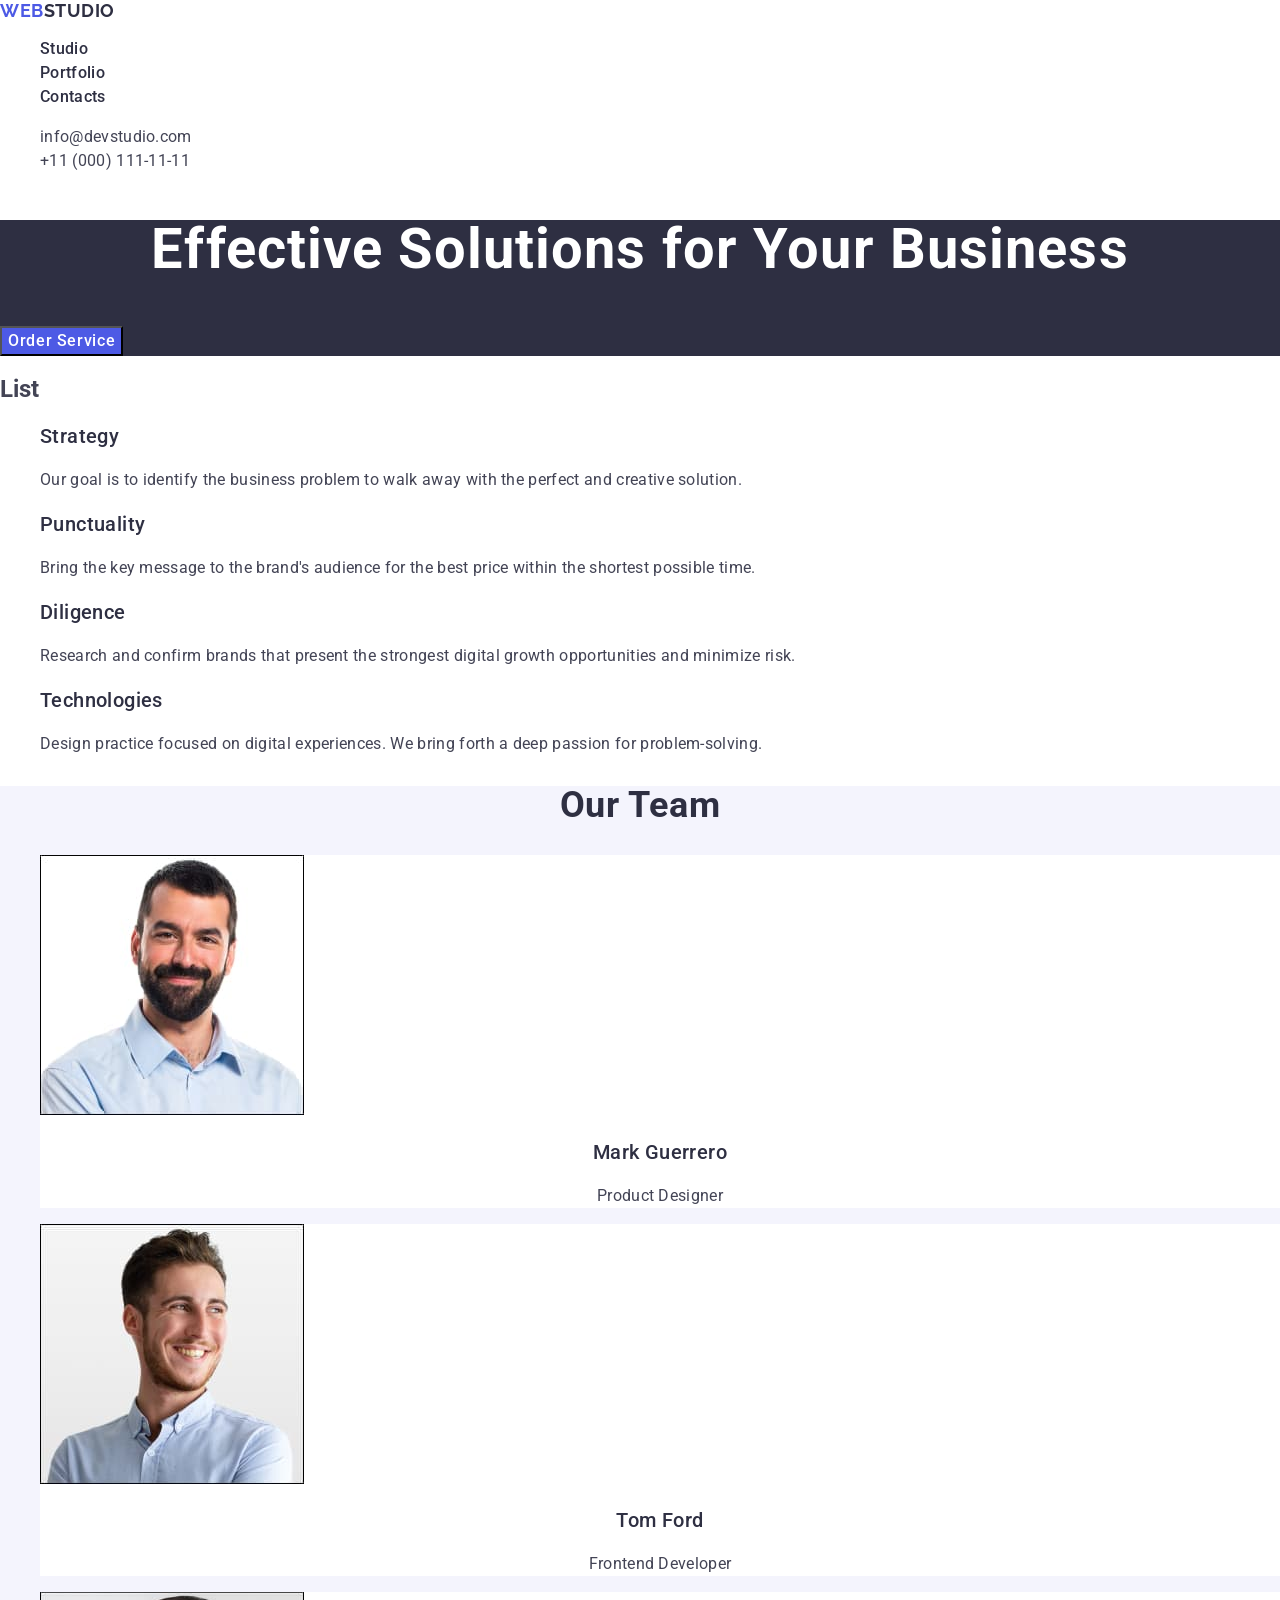
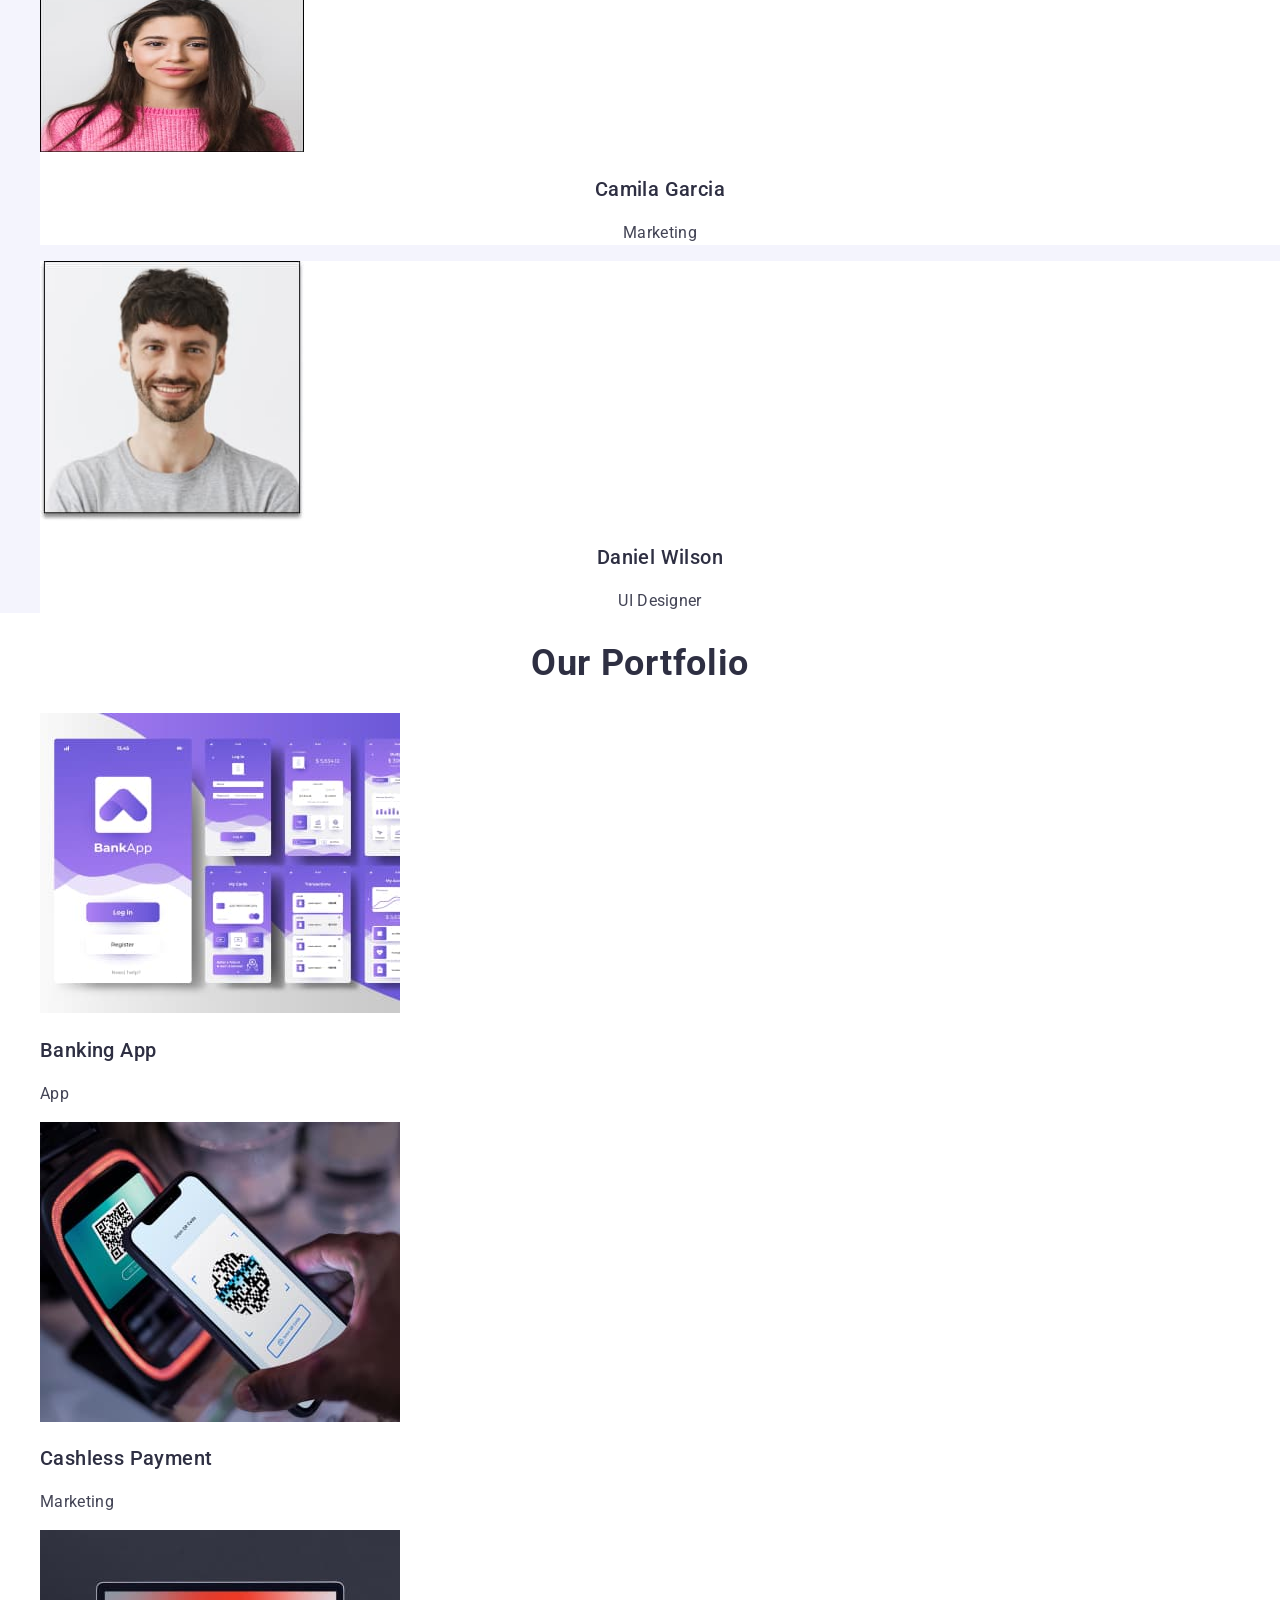
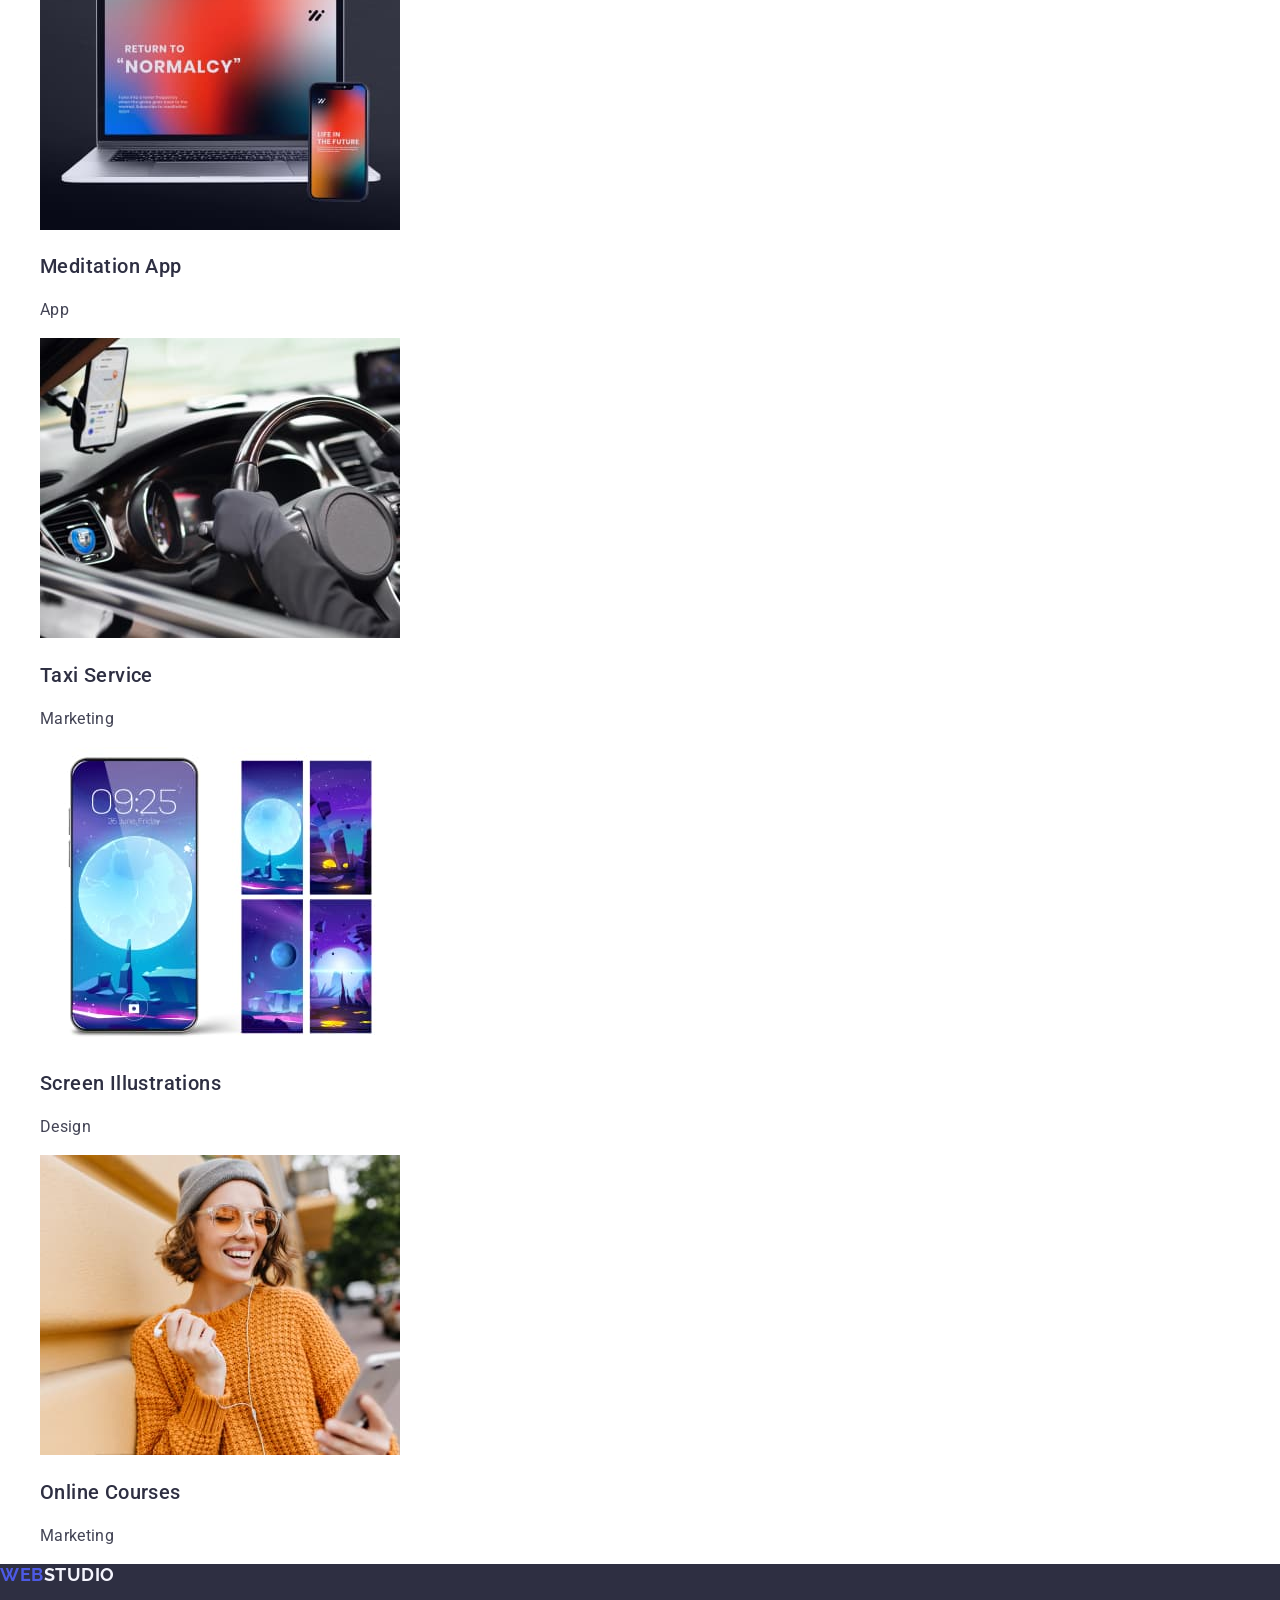
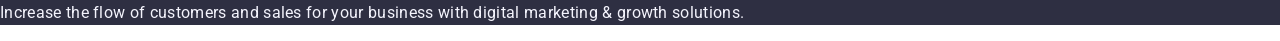
<file: index.html>
<!DOCTYPE html>
<html lang="en">

<head>
    <meta charset="UTF-8">
    <meta name="viewport" content="width=device-width, initial-scale=1.0">
    <title>WebStudio</title>
    <link rel="stylesheet" href="https://cdn.jsdelivr.net/npm/modern-normalize@2.0.0/modern-normalize.min.css">
    <link rel="preconnect" href="https://fonts.googleapis.com">
    <link rel="preconnect" href="https://fonts.gstatic.com" crossorigin>
    <link href="https://fonts.googleapis.com/css2?family=Raleway:wght@700&family=Roboto:wght@400;500;700&display=swap"
        rel="stylesheet">
    <link href="https://fonts.googleapis.com/css2?family=Raleway:wght@700&display=swap" rel="stylesheet">
    <link rel="stylesheet" href="./css/styles.css" />
</head>

<body>
    <header class="header">
        <nav class="header-navigation">
            <a class="header-logo" href="./index.html">Web<span>Studio</span></a>

            <ul class="header-menu-list">
                <li class="header-menu-item">
                    <a class="header-menu-link" href="./index.html">Studio</a>
                </li>
                <li class="header-menu-item">
                    <a class="header-menu-link" href="">Portfolio</a>
                </li>
                <li class="header-menu-item">
                    <a class="header-menu-link" href="">Contacts</a>
                </li>
            </ul>

        </nav>

        <address class="address">
            <ul class="header-address-list">
                <li class="header-address-item">
                    <a class="header-address-link" href="mailto:info@devstudio.com">info@devstudio.com</a>
                </li>
                <li class="header-address-item">
                    <a class="header-address-link" href="tel:+110001111111">+11 (000) 111-11-11</a>
                </li>
            </ul>
        </address>
    </header>

    <main>
        <section class="hero">
            <h1 class="hero-title">Effective Solutions for Your Business</h1>
            <button type="button" class="hero-btn">Order Service</button>
        </section>

        <section class="features">
            <h2 class="visually-hidden">List</h2>
            <ul class="features-list">
                <li class="features-item">
                    <h3 class="features-subtitle">Strategy</h3>
                    <p class="features-item-text">Our goal is to identify the business
                        problem to walk away with the perfect and creative solution.</p>
                </li>
                <li class="features-item">
                    <h3 class="features-subtitle">Punctuality</h3>
                    <p class="features-item-text">Bring the key message to the brand's audience for the best price
                        within the shortest possible
                        time.</p>
                </li>
                <li class="features-item">
                    <h3 class="features-subtitle">Diligence</h3>
                    <p class="features-item-text">Research and confirm brands that present the strongest digital growth
                        opportunities and
                        minimize
                        risk.</p>
                </li>
                <li class="features-item">
                    <h3 class="features-subtitle">Technologies</h3>
                    <p class="features-item-text">Design practice focused on digital experiences. We bring forth a deep
                        passion for
                        problem-solving.</p>
                </li>
            </ul>
        </section>

        <section class="team">
            <h2 class="team-title">Our Team</h2>
            <ul class="team-list">
                <li class="team-item">
                    <img class="team-picture" src="./images/img.jpg" alt="cool man with a beard" width="264">
                    <h3 class="team-subtitle">Mark Guerrero</h3>
                    <p class="team-item-text">Product Designer</p>
                </li>
                <li class="team-item">
                    <img class="team-picture" src="./images/img-2.jpg" alt="smiling man with beard" width="264">
                    <h3 class="team-subtitle">Tom Ford</h3>
                    <p class="team-item-text">Frontend Developer</p>
                </li>
                <li class="team-item">
                    <img class="team-picture" src="./images/img-3.jpg" alt="cute girl" width="264" height="160">
                    <h3 class="team-subtitle">Camila Garcia</h3>
                    <p class="team-item-text">Marketing</p>
                </li>
                <li class="team-item">
                    <img class="team-picture" src="./images/img-4.jpg" alt="handsome man with beard" width="264">
                    <h3 class="team-subtitle">Daniel Wilson</h3>
                    <p class="team-item-text">UI Designer</p>
                </li>
            </ul>
        </section>

        <section class="portfolio">
            <h2 class="portfolio-title">Our Portfolio</h2>
            <ul class="portfolio-list">
                <li class="portfolio-item">
                    <img class="portfolio-picture" src="./images/img5.jpg" alt="Banking App" width="360">
                    <h3 class="portfolio-subtitle">Banking App</h3>
                    <p class="portfolio-item-text">App</p>
                </li>
                <li class="portfolio-item">
                    <img class="portfolio-picture" src="./images/img6.jpg" alt="Cashless Payment" width="360">
                    <h3 class="portfolio-subtitle">Cashless Payment</h3>
                    <p class="portfolio-item-text">Marketing</p>
                </li>
                <li class="portfolio-item">
                    <img class="portfolio-picture" src="./images/img7.jpg" alt="Meditation App" width="360">
                    <h3 class="portfolio-subtitle">Meditation App</h3>
                    <p class="portfolio-item-text">App</p>
                </li>
                <li class="portfolio-item">
                    <img class="portfolio-picture" src="./images/img8.jpg" alt="Taxi Service" width="360">
                    <h3 class="portfolio-subtitle">Taxi Service</h3>
                    <p class="portfolio-item-text">Marketing</p>
                </li>
                <li class="portfolio-item">
                    <img class="portfolio-picture" src="./images/img9.jpg" alt="Screen Illustrations" width="360">
                    <h3 class="portfolio-subtitle">Screen Illustrations</h3>
                    <p class="portfolio-item-text">Design</p>
                </li>
                <li class="portfolio-item">
                    <img class="portfolio-picture" src="./images/img10.jpg" alt="Online Courses" width="360">
                    <h3 class="portfolio-subtitle">Online Courses</h3>
                    <p class="portfolio-item-text">Marketing</p>
                </li>
            </ul>
        </section>
    </main>

    <footer class="footer">
        <a class="footer-logo" href="./index.html">Web<span class="footer-logo-color">Studio</span></a>
        <p class="footer-text">Increase the flow of customers and sales for your business with digital marketing &
            growth solutions.</p>

    </footer>

</body>

</html>
</file>
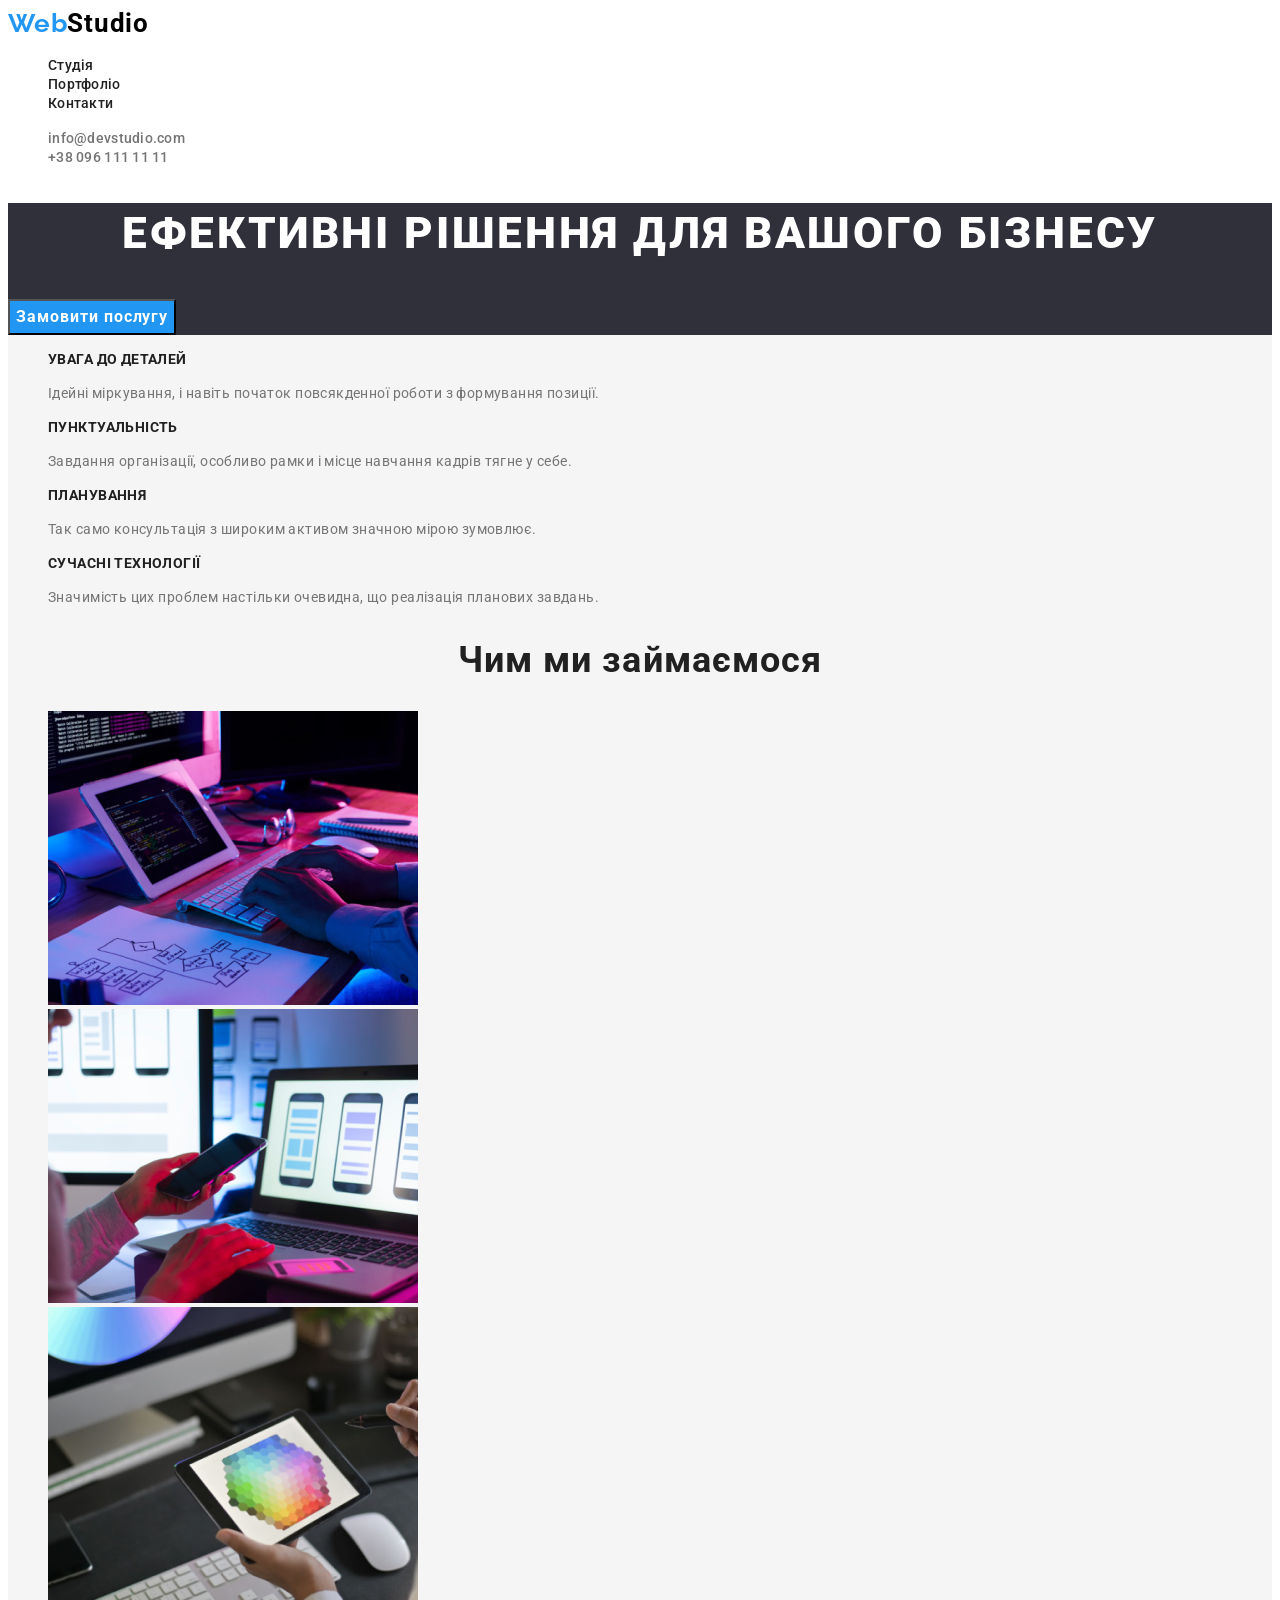
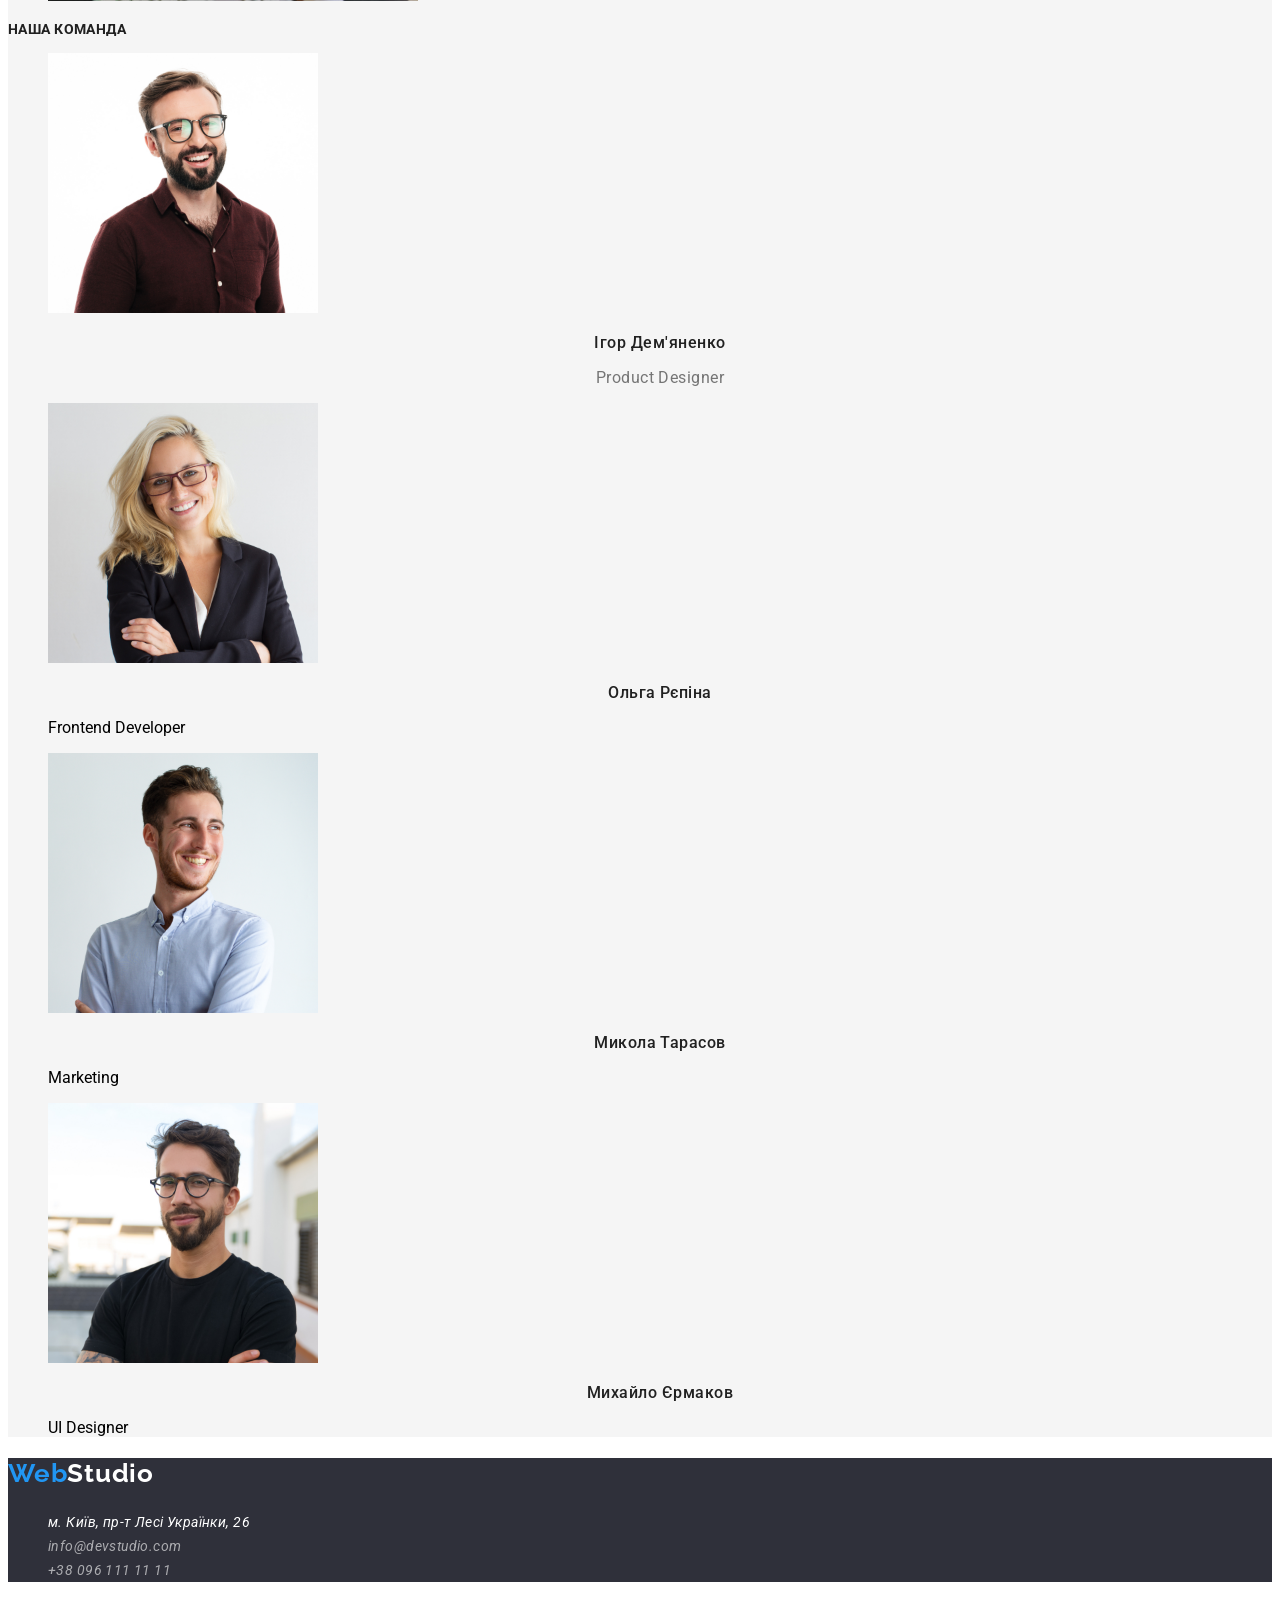
<file: goit-markup-hw-02/index.html>
<!DOCTYPE html>
<html lang="uk">

<head>
    <meta charset="UTF-8">
    <meta http-equiv="X-UA-Compatible" content="IE=edge">
    <meta name="viewport" content="width=device-width, initial-scale=1.0">
    <title>Web Studio</title>

    <link rel="preconnect" href="https://fonts.googleapis.com">
    <link rel="preconnect" href="https://fonts.gstatic.com" crossorigin>
    <link
        href="https://fonts.googleapis.com/css2?family=Raleway:wght@700&family=Roboto:wght@400;500;700;900&display=swap"
        rel="stylesheet">

    <link rel="stylesheet" href="./css/style.css" </head>

<body class="body">
    <header class="header">
        <a href="#" class="link"><span class="one">Web</span><span class="black">Studio</span></a>
        <nav class="nav">
            <ul class="list">
                <li><a class="link items navi" href="#">Студія</a></li>

                <li><a class="link items navi" href="./portfolio.html">Портфоліо</a></li>
                <li><a class="link items navi" href="#">Контакти</a></li>
            </ul>
        </nav class="header-nav">
        <ul class="list">
            <li><a class="link navigation navi" href="mailto:info@devstudio.com">info@devstudio.com</a></li>
            <li><a class="link navigation navi" href="tel:+380961111111">+38 096 111 11 11</a></li>
        </ul>
    </header>

    <main class="main">
        <section class="hero">
            <h1 class="title">Ефективні рішення для вашого бізнесу</h1>
            <button class="title-button" type="button">Замовити послугу</button>
        </section>

        <section class="section-content">
            <h2 class="visually-hidden">Наші переваги</h2>
            <ul class="list">
                <li>
                    <h3 class="subject">УВАГА ДО ДЕТАЛЕЙ</h3>
                    <p class="text">Ідейні міркування, і навіть початок повсякденної роботи з формування позиції.</p>
                </li>

                <li>
                    <h3 class="subject">ПУНКТУАЛЬНІСТЬ</h3>
                    <p class="text">Завдання організації, особливо рамки і місце навчання кадрів тягне у себе.</p>
                </li>

                <li>
                    <h3 class="subject">ПЛАНУВАННЯ</h3>
                    <p class="text">Так само консультація з широким активом значною мірою зумовлює.</p>
                </li>

                <li>
                    <h3 class="subject">СУЧАСНІ ТЕХНОЛОГІЇ</h3>
                    <p class="text">Значимість цих проблем настільки очевидна, що реалізація планових завдань.</p>
                </li>
            </ul>
        </section>

        <section class="picture">
            <h2 class="caption">Чим ми займаємося</h2>

            <ul class="list">
                <li>
                    <img class="picture-one" src="./picture/box.jpg" alt="WebStudio" width="370" height="294">
                </li>

                <li>
                    <img class="picture-two" src="./picture/box 2.jpg" alt="WebStudio" width="370" height="294">
                </li>

                <li>
                    <img class="picture-three" src="./picture/box 3.jpg" alt="WebStudio" width="370" height="294">
                </li>
            </ul>
        </section>

        <section class="team">
            <h2 class="subject">
                Наша команда
            </h2>

            <ul class="list">
                <li>
                    <img class="image-one" src="./picture/about4.jpg" alt="команда" width="270" height="260">
                    <h3 class="name name-one">Ігор Дем'яненко</h3>
                    <p class="desc desc-one">Product Designer</p>
                </li>

                <li>
                    <img class="image-two" src=" ./picture/about1.jpg" alt="команда" width="270" height="260">
                    <h3 class="name name-two">Ольга Рєпіна</h3>
                    <p lass="desc desc-two">Frontend Developer</p>
                </li>

                <li>
                    <img class="image-three" src=" ./picture/about2.jpg" alt="команда" width="270" height="260">
                    <h3 class="name name-three">Микола Тарасов</h3>
                    <p lass="desc desc-three">Marketing</p>
                </li>

                <li>
                    <img class="image-four" src=" ./picture/about3.jpg" alt="команда" width="270" height="260">
                    <h3 class="name name-four">Михайло Єрмаков</h3>
                    <p lass="desc desc-four">UI Designer</p>
                </li>
            </ul>
        </section>
    </main>

    <footer class="footer">
        <a class="link" href="#">
            <h4 class="logo-footer"> <span class="one">Web</span><span class="two">Studio</span></h4>
        </a>
        <address class="adress">
            <ul class="list">
                <li> <a class="link maps" href="https://goo.gl/maps/3FkM1GqSD497Q1go9" target="_blank"
                        rel="noopener noreferrer nofollow">м.
                        Київ, пр-т Лесі Українки, 26</a>
                </li>
                <li><a class="link mail" href="mailto:info@devstudio.com">info@devstudio.com</a></li>
                <li><a class="link tel" href="tel:+380961111111">+38 096 111 11 11</a></li>
            </ul>
        </address>
    </footer>
</body>

</html>
</file>
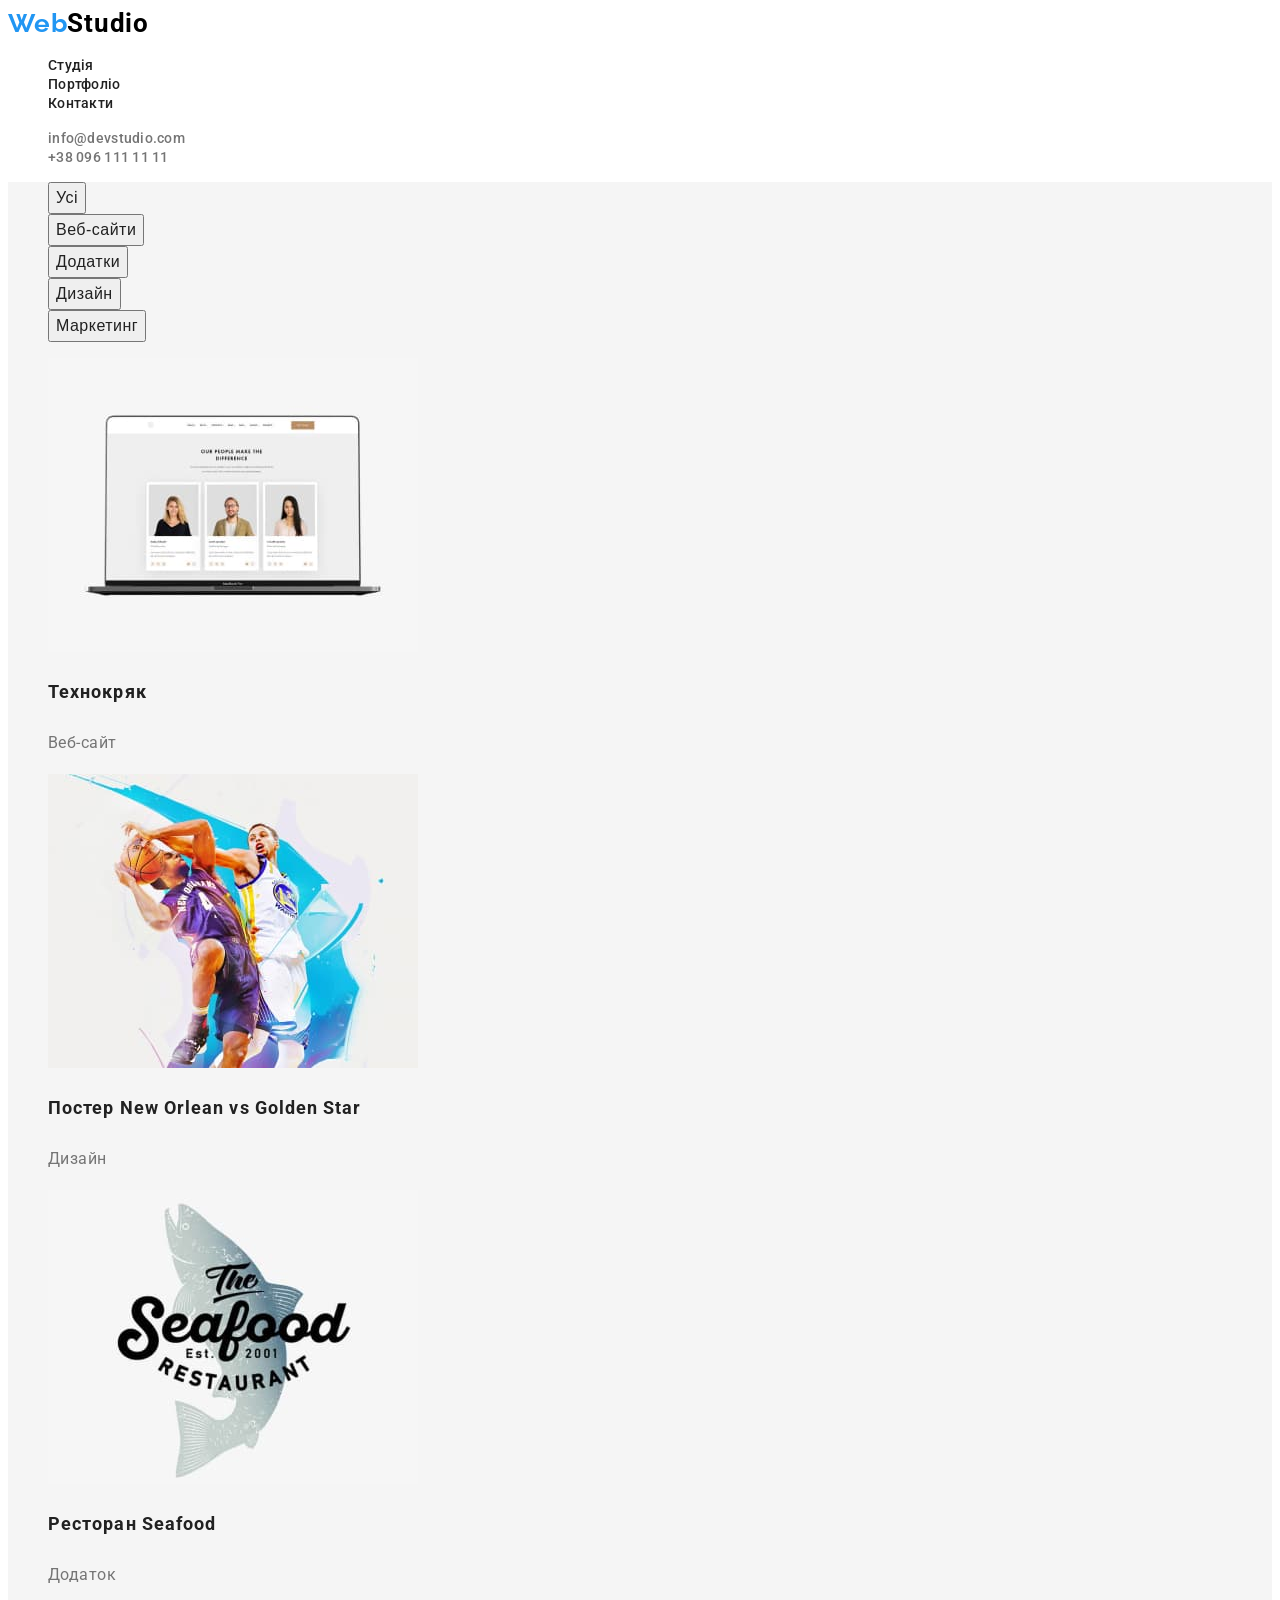
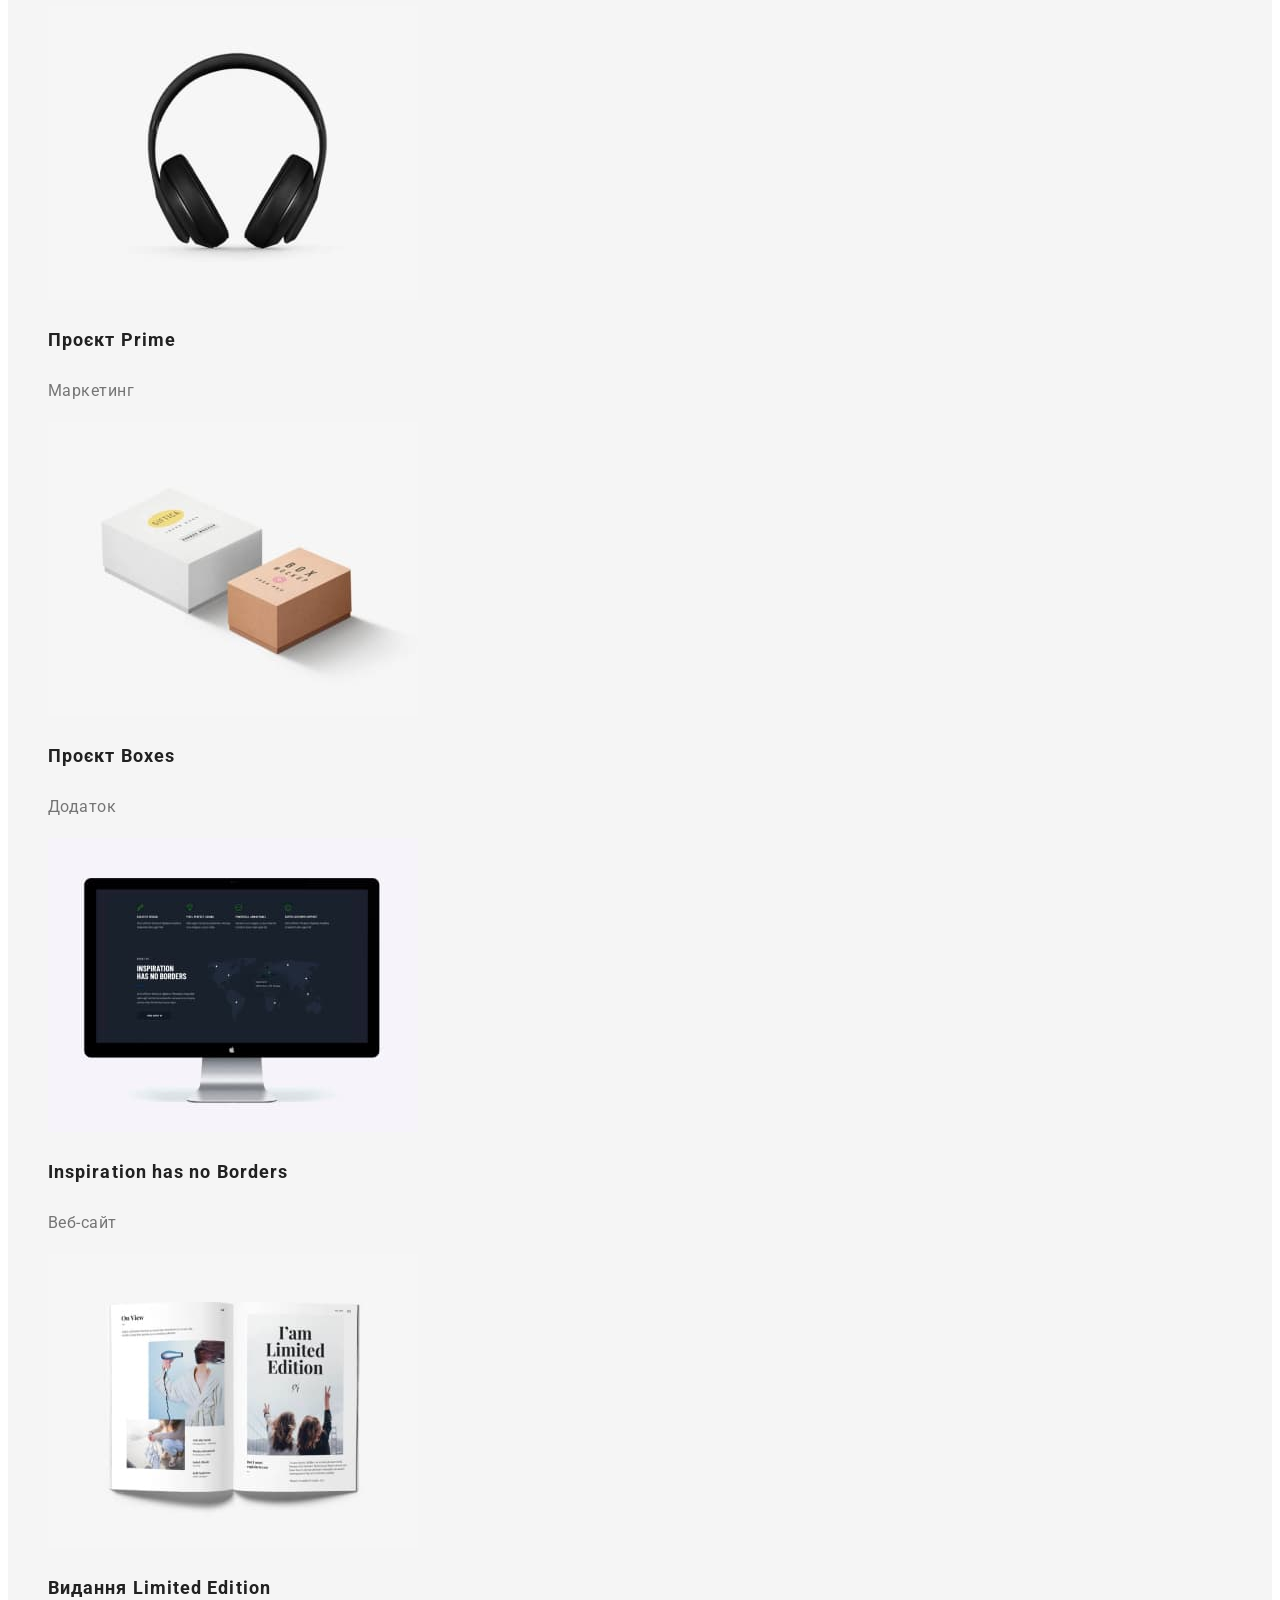
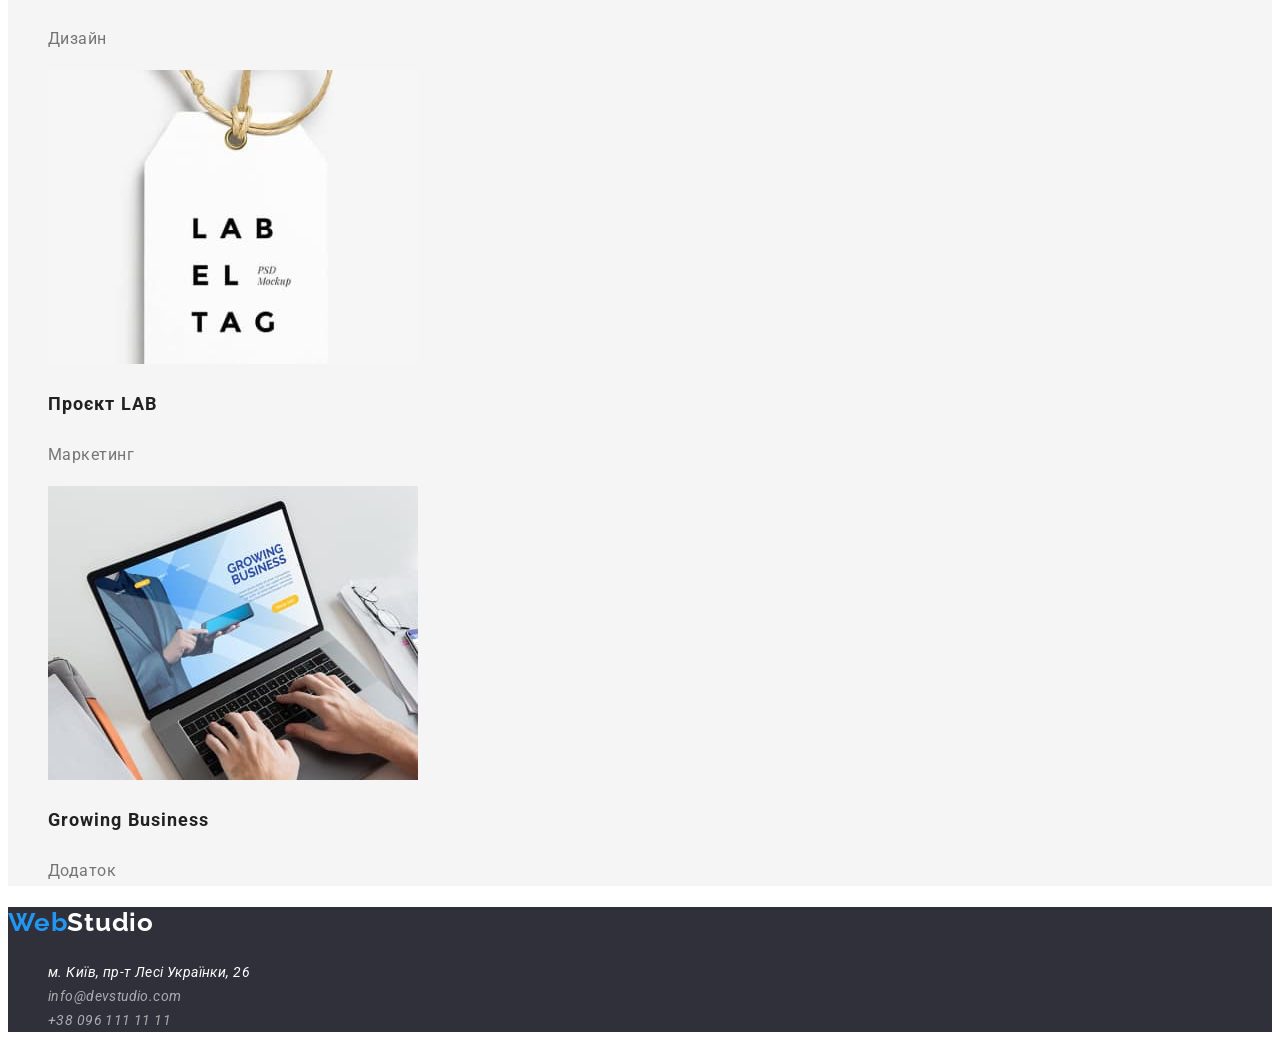
<file: goit-markup-hw-02/portfolio.html>
<!DOCTYPE html>
<html lang="uk">

<head>
    <meta charset="UTF-8">
    <meta http-equiv="X-UA-Compatible" content="IE=edge">
    <meta name="viewport" content="width=device-width, initial-scale=1.0">
    <title>Web Studio</title>

    <link rel="preconnect" href="https://fonts.googleapis.com">
    <link rel="preconnect" href="https://fonts.gstatic.com" crossorigin>
    <link href="https://fonts.googleapis.com/css2?family=Roboto:wght@400;700;900&display=swap" rel="stylesheet">
    <link rel="preconnect" href="https://fonts.googleapis.com">
    <link rel="preconnect" href="https://fonts.gstatic.com" crossorigin>
    <link href="https://fonts.googleapis.com/css2?family=Raleway:wght@700&display=swap" rel="stylesheet">

    <link rel="stylesheet" href="./css/style.css" </head>

<body class="body">
    <header class="header">
        <a href="#" class="header-logo link"> <span class="one">Web</span><span class="black">Studio</span></a>
        <nav class="nav">
            <ul class="list">
                <li><a class="link items navi" href="./index.html">Студія</a></li>
                <li><a class="link items navi" href="#">Портфоліо</a></li>
                <li><a class="link items navi" href="#">Контакти</a></li>
            </ul>
        </nav class="nav">
        <ul class="list">
            <li><a class="link navigation navi" href="mailto:info@devstudio.com">info@devstudio.com</a></li>
            <li><a class="link navigation navi" href="tel:+380961111111">+38 096 111 11 11</a></li>
        </ul>
    </header>

    <main class="main-portfolio">
        <section>
            <h1 class="visually-hidden">Проєкти</h1>
            <ul class="list">
                <li><button class="portfolio-button button" type="button">Усі</button></li>
                <li><button class="portfolio-button button" type="button">Веб-сайти</button></li>
                <li><button class="portfolio-button button" type="button">Додатки</button></li>
                <li><button class="portfolio-button button" type="button">Дизайн</button></li>
                <li><button class="portfolio-button button" type="button">Маркетинг</button></li>
            </ul>

            <ul class="list">
                <li>
                    <img src="./portfolio-pictures/img-1.jpg" alt="Технокряк" width="370px" height="294px">
                    <h3 class="portfolio-title">Технокряк</h3>
                    <p class="portfolio-text">Веб-сайт</p>
                </li>
                <li>
                    <img src="./portfolio-pictures/img-2.jpg" alt="Постер New Orlean vs Golden Star" width="370px"
                        height="294px">
                    <h3 class="portfolio-title">Постер New Orlean vs Golden Star</h3>
                    <p class="portfolio-text">Дизайн</p>
                </li>
                <li>
                    <img src="./portfolio-pictures/img-3.jpg" alt="Ресторан Seafood" width="370px" height="294px">
                    <h3 class="portfolio-title">Ресторан Seafood</h3>
                    <p class="portfolio-text">Додаток</p>
                </li>
                <li>
                    <img src="./portfolio-pictures/img-4.jpg" alt="Проєкт Prime" width="370px" height="294px">
                    <h3 class="portfolio-title">Проєкт Prime</h3>
                    <p class="portfolio-text">Маркетинг</p>
                </li>
                <li>
                    <img src="./portfolio-pictures/img-5.jpg" alt="Проєкт Boxes" width="370px" height="294px">
                    <h3 class="portfolio-title">Проєкт Boxes</h3>
                    <p class="portfolio-text">Додаток</p>
                </li>
                <li>
                    <img src="./portfolio-pictures/img-6.jpg" alt="Inspiration has no Borders" width="370px"
                        height="294px">
                    <h3 class="portfolio-title">Inspiration has no Borders</h3>
                    <p class="portfolio-text">Веб-сайт</p>
                </li>
                <li>
                    <img src="./portfolio-pictures/img-7.jpg" alt="Видання Limited Edition" width="370px"
                        height="294px">
                    <h3 class="portfolio-title">Видання Limited Edition</h3>
                    <p class="portfolio-text">Дизайн</p>
                </li>
                <li>
                    <img src="./portfolio-pictures/img-8.jpg" alt="Проєкт LAB" width="370px" height="294px">
                    <h3 class="portfolio-title">Проєкт LAB</h3>
                    <p class="portfolio-text">Маркетинг</p>
                </li>
                <li>
                    <img src="./portfolio-pictures/img-9.jpg" alt="Growing Business" width="370px" height="294px">
                    <h3 class="portfolio-title">Growing Business</h3>
                    <p class="portfolio-text">Додаток</p>
                </li>
            </ul>
        </section>

    </main>

    <footer class="footer">
        <a class="link" href="#">
            <h4 class="logo-footer"> <span class="one">Web</span><span class="two">Studio</span></h4>
        </a>
        <address class="adress">
            <ul class="list">
                <li> <a class="link maps" href="https://goo.gl/maps/3FkM1GqSD497Q1go9" target="_blank"
                        rel="noopener noreferrer nofollow">м.
                        Київ, пр-т Лесі Українки, 26</a>
                </li>
                <li><a class="link mail" href="mailto:info@devstudio.com">info@devstudio.com</a></li>
                <li><a class="link tel" href="tel:+380961111111">+38 096 111 11 11</a></li>
            </ul>
        </address>
    </footer>
</body>

</html>
</file>
<file: css/styles.css>
body {
    font-family: "Roboto", sans-serif;
    color: #434455;
    background-color: #FFFFFF;
}

ul {
    list-style-type: none;
}

a {
    text-decoration: none;
}


.header-logo {
    color: var(--IRIS, #4D5AE5);
        font-family: Raleway, sans-serif;
        font-size: 18px;
        font-style: normal;
        font-weight: 700;
        line-height: 1.17;
        letter-spacing: 0.03em;
        text-transform: uppercase;

}
.header-logo span {
    color: var(--NAVY-BLUE, #2E2F42);
}

/* ======HEADER======== */

.header {}

.header-navigation {}


.header-menu-list {}

.header-menu-item {}

.header-menu-link {
    color: var(--NAVY-BLUE, #2E2F42);
        font-family: Roboto, sans-serif;
        font-size: 16px;
        font-style: normal;
        font-weight: 500;
        line-height: 1.5;
        letter-spacing: 0.02em;
}

.header-menu-link:hover {
    color: #404bbf;
}

.header-menu-link:focus {
    color: #404bbf;
}

.address {
    font-style: normal;
}

.header-address-list {}

.header-address-item {}


.header-address-link {
    color: var(--SLATE, #434455);
        font-family: Roboto, sans-serif;
        font-size: 16px;
        font-weight: 400;
        line-height: 1.5;
        letter-spacing: 0.02em;
}

.header-address-link:hover {
    color: #404bbf;
}

.header-address-link:focus {
    color: #404bbf;
}

/* ===================== */

/* ======MAIN======== */

/* ======HERO======== */

.hero {
    background: var(--NAVY-BLUE, #2E2F42);
}

.hero-title {
    color: var(--WHITE, #FFF);
        text-align: center;
        font-family: Roboto, sans-serif;
        font-size: 56px;
        font-style: normal;
        font-weight: 700;
        line-height: 1.07;
        letter-spacing: 0.02em;
}

.hero-btn {
    background-color: #4D5AE5;
    color: var(--WHITE, #FFF);
        font-family: Roboto, sans-serif;
        font-size: 16px;
        font-style: normal;
        font-weight: 500;
        line-height: 1.5;
        letter-spacing: 0.04em;
        cursor: pointer;
}

.hero-btn:hover {
    background-color: #404BBF;
}

.hero-btn:focus {
    background-color: #404BBF;
}

/* ================== */

/* ======FEATURES======== */

.features {}

.features-list {}

.features-item {}

.features-subtitle {
    color: var(--NAVY-BLUE, #2E2F42);
        font-size: 20px;
        font-weight: 500;
        line-height: 1.2;
        letter-spacing: 0.02em;

}

.features-item-text {
    color: var(--SLATE, #434455);
        font-size: 16px;
        font-weight: 400;
        line-height: 1.5;
        letter-spacing: 0.02em;
 
}

/* ======================= */

/* ======TEAM======== */

.team {
    background: var(--CLOUD, #F4F4FD);
}

.team-title {
    color: var(--NAVY-BLUE, #2E2F42);
        text-align: center;
        font-size: 36px;
        line-height: 1.11;
        letter-spacing: 0.02em;
        text-transform: capitalize;
}

.team-list {
}

.team-item {
    background-color: #FFFFFF
}

.team-picture {}

.team-subtitle {
    color: var(--NAVY-BLUE, #2E2F42);
        text-align: center;
        font-size: 20px;
        font-weight: 500;
        line-height: 1.2;
        letter-spacing: 0.02em;
}

.team-item-text {
    color: var(--SLATE, #434455);
        text-align: center;
        font-size: 16px;
        font-weight: 400;
        line-height: 1.5;
        letter-spacing: 0.02em;
}

/* ======================= */

/* ==========PORTFOLIO============= */

.portfolio {}

.portfolio-title {
    color: var(--NAVY-BLUE, #2E2F42);
        text-align: center;
        font-size: 36px;
        line-height: 1.12;
        letter-spacing: 0.02em;
        text-transform: capitalize;

}

.portfolio-list {}

.portfolio-item {}

.portfolio-picture {}

.portfolio-subtitle {
    color: var(--NAVY-BLUE, #2E2F42);
        font-size: 20px;
        font-weight: 500;
        line-height: 1.2;
        letter-spacing: 0.02em;
}

.portfolio-item-text {
    color: var(--SLATE, #434455);
        font-size: 16px;
        font-weight: 400;
        line-height: 1.5;
        letter-spacing: 0.02em;
}

/* ======================= */

/* ==========FOOTER============= */

.footer {
    background: var(--NAVY-BLUE, #2E2F42);
}

.footer-logo {
    color: var(--IRIS, #4D5AE5);
        font-family: Raleway, sans-serif;
        font-size: 18px;
        font-style: normal;
        font-weight: 700;
        line-height: 1.17;
        letter-spacing: 0.03em;
        text-transform: uppercase;
}

.footer-logo-color {
    color: var(--CLOUD, #F4F4FD);
}

.footer-text {
    color: var(--CLOUD, #F4F4FD);
        font-size: 16px;
        font-weight: 400;
        line-height: 1.5;
        letter-spacing: 0.02em;
}

/* ======================= */
</file>
<file: goit-markup-hw-02/css/style.css>
/* Цвет фона
        #FFFFFF, #2F303A, #F5F5F5, #F5F4FA, #2F303A, #2196F3
    */

    /* Цвет
        #000000, #2196F3, #212121, #757575, #FFFFFF
        футер rgba(255, 255, 255, 0.6);
    */

    /* текст
                 Roboto 400 900 700
        Raleway
    */

/* Лого */

    .one, .black {
        ont-family: 'Raleway';
        font-style: normal;
        font-weight: 700;
        font-size: 26px;
        line-height: calc(31/26);
        letter-spacing: 0.03em;
        color: #2196F3
    }

        .black {
            color: #000000
        }

    /* Крыша */

    .body {
        font-family: "Roboto", "Raleway";
    }

    .link {
        text-decoration: none;
    }

    .list {
        list-style: none;
    }
 

    .header {
        background-color: #FFFFFF;
    }
    
    .items {
    font-weight: 500;
    font-size: 14px;
    line-height: calc(16/14);
    letter-spacing: 0.02em;
    color: #212121
    }


    .navigation {
        font-weight: 500;
        font-size: 14px;
        line-height: calc(16/14);
        letter-spacing: 0.02em;
        color: #757575
    }

    .navi:hover,  .navi:focus {
        color: #2196F3;
    }

        /* Ефективні рішення для вашого бізнесу */

    .hero{
        background-color: #2F303A;
    }

    .main {
    background: #F5F5F5
    }
    
    .title {
        font-weight: 900;
        font-size: 44px;
        line-height: calc(60/44);
        text-align: center;
        letter-spacing: 0.06em;
        text-transform: uppercase;
        color: #FFFFFF
   
    }
        
    .title-button {
        background: #2196F3;

        font-family: 'Roboto';
        font-style: normal;
        font-weight: 700;
        font-size: 16px;
        line-height: calc(30/16);
        display: flex;
        align-items: center;
        text-align: center;
        letter-spacing: 0.06em;
       
        color: #FFFFFF;
    
    }


        /* Наші переваги */

    .visually-hidden {
         position: absolute;
         white-space: nowrap;
         width: 1px;
         height: 1px;
         overflow: hidden;
         border: 0;
         padding: 0;
         clip: rect(0 0 0 0);
         clip-path: inset(50%);
         margin: -1px;
    }

    .subject {
        font-weight: 700;
        font-size: 14px;
        line-height: calc(16/14);
        letter-spacing: 0.03em;
        text-transform: uppercase;
        color: #212121
    }

    .text {
        font-weight: 400;
        font-size: 14px;
        line-height: calc(24/14);
        letter-spacing: 0.03em;
        color: #757575
    }

        /* Чим ми займаємося */

    .caption {
        font-weight: 700;
        font-size: 36px;
        line-height: calc(42/36);
        text-align: center;
        letter-spacing: 0.03em;
        color: #212121
    }

/* Наша команда */

    .subject {
        font-weight: 700;
        font-size: 14px;
        line-height: calc(16/14);
        letter-spacing: 0.03em;
        text-transform: uppercase;
        color: #212121
        }

    .name {
        font-weight: 500;
        font-size: 16px;
        line-height: calc(19/16);
        text-align: center;
        letter-spacing: 0.03em;
        color: #212121
        }

    .desc {
        font-weight: 400;
        font-size: 16px;
        line-height: calc(19/16);
        text-align: center;
        letter-spacing: 0.03em;
        color: #757575
        }

   /* Подвал */

    .footer {
        background-color: #2F303A;
        }

        .one, .two {
            font-family: 'Raleway';
                font-style: normal;
                font-weight: 700;
                font-size: 26px;
                line-height: 31px;
                letter-spacing: 0.03em;
            
                color: #2196F3
        }

        .two {
        color: #FFFFFF
        }
      
    .maps {
        font-weight: 400;
        font-size: 14px;
        line-height: calc(24/14);
        letter-spacing: 0.03em;
        color: #FFFFFF
        }

    .mail {
        font-weight: 400;
        font-size: 14px;
        line-height: calc(24/14);
        letter-spacing: 0.03em;
        color: rgba(255, 255, 255, 0.6)
        }

    .tel {
        font-weight: 400;
        font-size: 14px;
        line-height: calc(24/14);
        letter-spacing: 0.03em;
        color: rgba(255, 255, 255, 0.6)
        }








        /* Портфоліо */

        .main-portfolio {
            background-color: #F5F5F5;;
        }

        .button:hover {
            background: #2196F3

        }
        .button:hover {
            color: #FFFFFF
        }


        .portfolio-button {
            font-weight: 500;
            font-size: 16px;
            line-height: calc(26/16);
            text-align: center;
            letter-spacing: 0.03em;
             color: #212121
        }

        .portfolio-title {
            font-weight: 700;
            font-size: 18px;
            line-height:  calc(36/18);
            letter-spacing: 0.06em;
            color: #212121
        }

        .portfolio-text {
            font-weight: 400;
            font-size: 16px;
            line-height: calc(30/16);
            letter-spacing: 0.03em;
            color: #757575
        }
</file>
